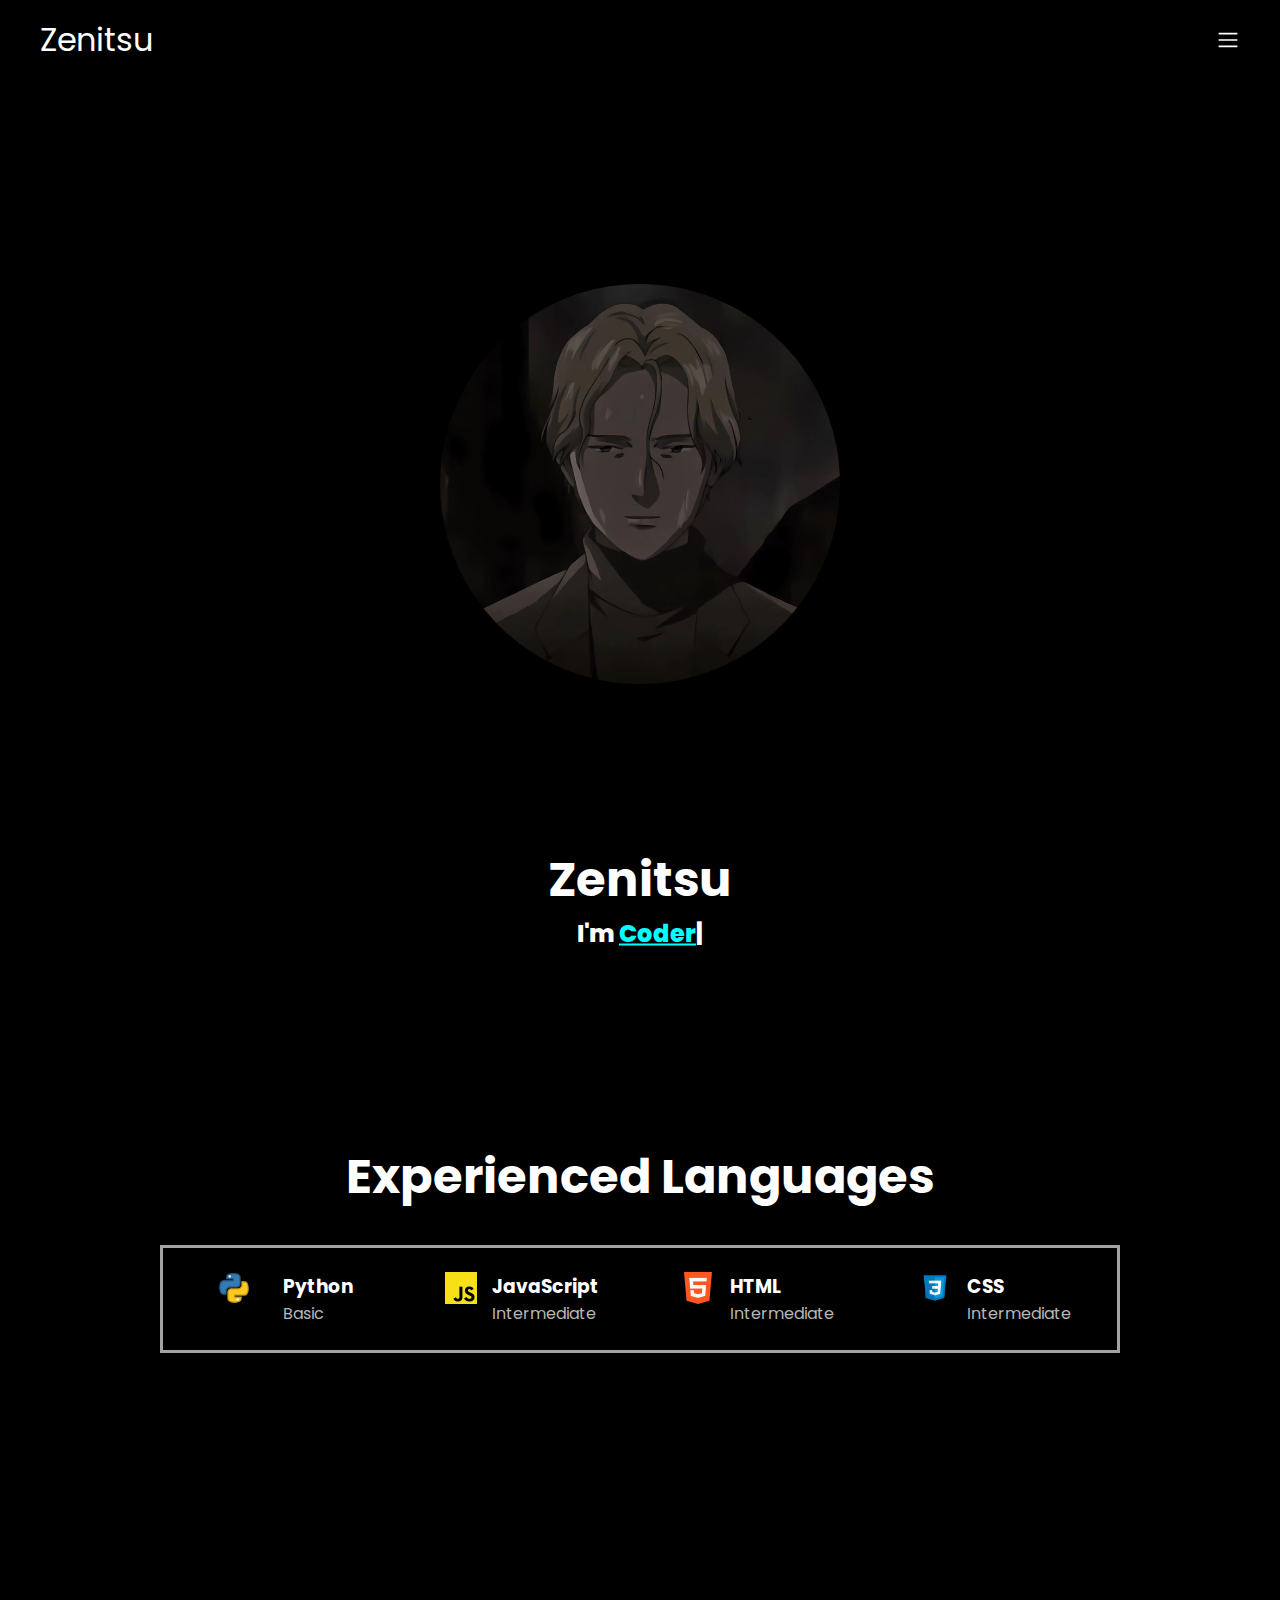
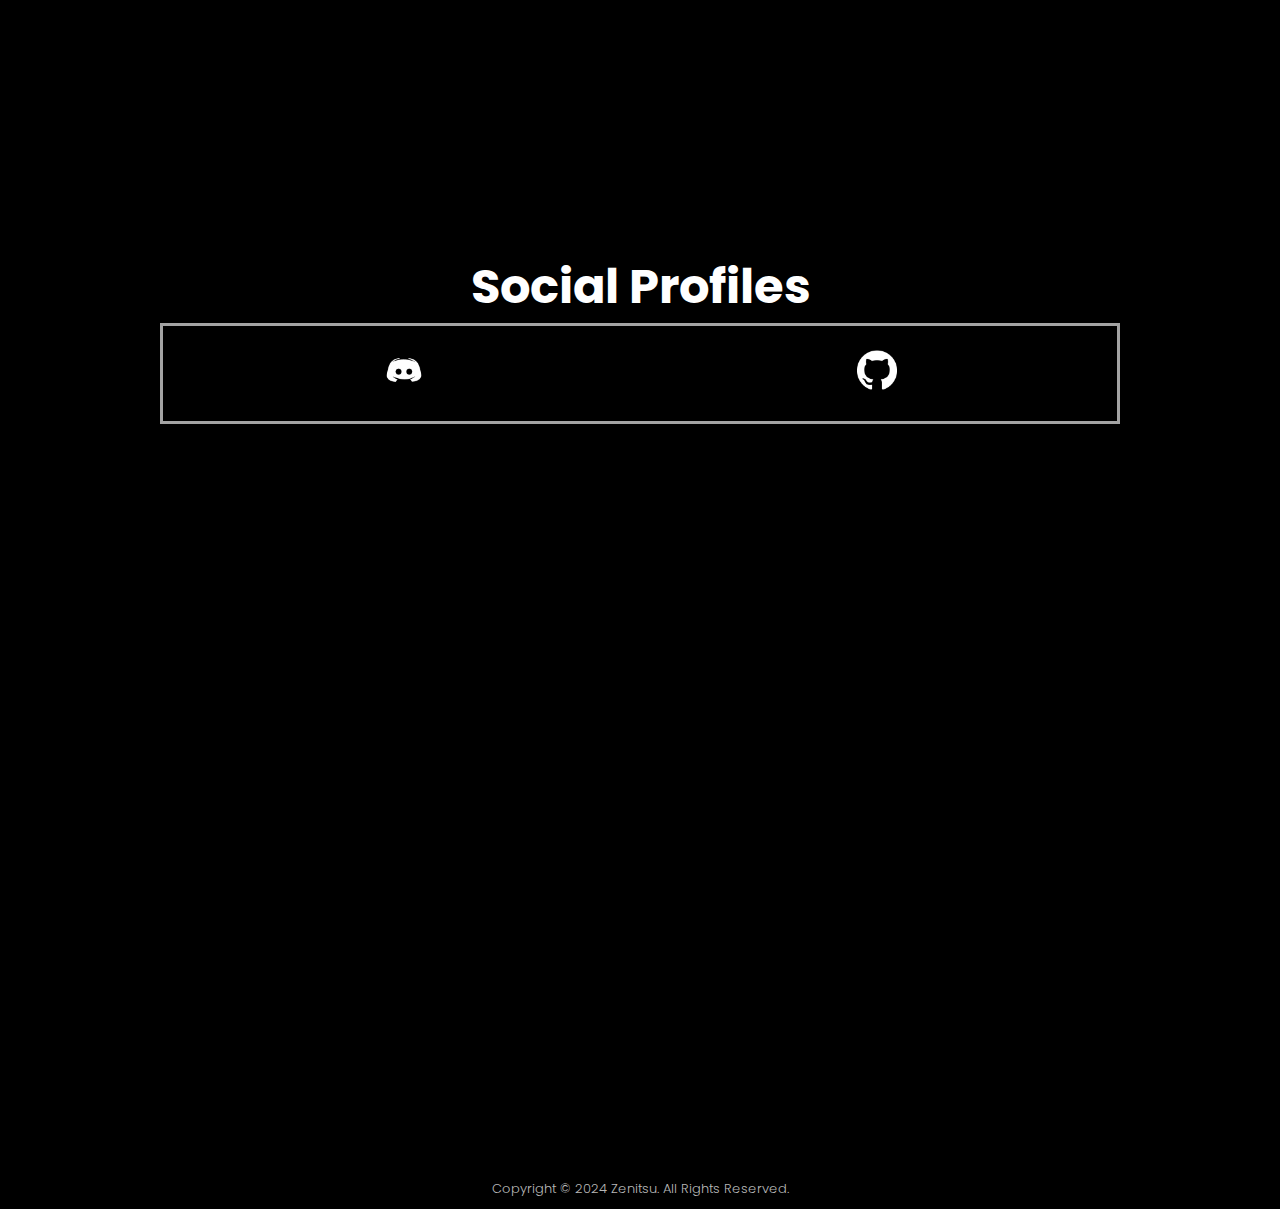
<file: index.html>
<!DOCTYPE html>
<html lang="en">
  <head>
    <meta charset="UTF-8" />
    <meta http-equiv="X-UA-Compatible" content="IE=edge" />
    <meta name="viewport" content="width=device-width, initial-scale=1.0" />
    <title>Zenitsu</title>
    <meta name="title" content="Zenitsu">
    <link rel="shortcut icon" href="./assets/avatar.jpg" type="image/x-icon">
    <meta name="description" content="Hey I'm Zenitsu, an Intermediate developer.">
    <link rel="stylesheet" href="./css/style.css"/>
    <link rel="stylesheet" href="./css/style2.css"/>
    <link rel="stylesheet" href="https://use.fontawesome.com/releases/v5.8.1/css/all.css" integrity="sha384-50oBUHEmvpQ+1lW4y57PTFmhCaXp0ML5d60M1M7uH2+nqUivzIebhndOJK28anvf" crossorigin="anonymous">
  </head>
  <body>
    <nav class="navbar">
      <div class="navbar-container">
        <a class="navbar-brand">Zenitsu</a>
        <button class="navbar-toggler" type="button" aria-expanded="false" aria-label="Toggle navigation">
          <span class="navbar-toggler-icon"></span>
        </button>
        <div class="navbar-collapse">
          <ul class="navbar-nav">
            <li class="nav-item"><a class="nav-link" href="#experience">Experiences</a></li>
            <li class="nav-item"><a class="nav-link" href="#socials">Social Profiles</a></li>
          </ul>
        </div>
      </div>
    </nav>
    <section id="profile">
      <div class="pic-container">
        <img src="./assets/avatar.jpg" alt="Zenitsu's pfp"/>
      </div>
      <div class="section_text">
        <h1 class="title">Zenitsu</h1>
        <h2 style="color:#fff">I'm <span class="typing" style="color:#00ffff; text-decoration: underline;"></span></h2>
      </div>
    </section>
    </nav>
    <section id="experience">
      <h1 class="title2">Experienced Languages</h1>
      <div class="experience-details-container">
        <div class="about-containers">
          <div class="details-container">
            <div class="article-container">
              <article>
                <img
                  src="./assets/python.png"
                  alt="Python icon"
                  class="icon"
                />
                <div>
                  <h3>Python</h3>
                  <p>Basic</p>
                </div>
              </article>
              <article>
                <img
                  src="./assets/javascript.png"
                  alt="JavaScript icon"
                  class="icon"
                />
                <div>
                  <h3>JavaScript</h3>
                  <p>Intermediate</p>
                </div>
              </article>
              <article>
                <img
                  src="./assets/html.png"
                  alt="HTML icon"
                  class="icon"
                />
                <div>
                  <h3>HTML</h3>
                  <p>Intermediate</p>
                </div>
              </article>
              <article>
                <img
                  src="./assets/css.png"
                  alt="CSS icon"
                  class="icon"
                />
                <div>
                  <h3>CSS</h3>
                  <p>Intermediate</p>
                </div>
              </article>
            </div>
          </div>
        </div>
      </div>
    </section>
    <section id="socials">
      <h3 class="title2">Social Profiles</h3>
        <div class="contact-about-containers">
          <div class="contact-details-container">
            <div class="article-container">
              <div>
                <a href="https://www.discord.com/users/1057928888732364891" target="_blank">
                  <img src="./assets/discord.png" alt="discord profile" class="icons">
                </a>
              </div>
              <div>
                <a href="https://www.github.com/Zenitsu29" target="_blank">
                  <img src="./assets/github.png" alt="github profile" class="icons">
                </a>
              </div>
            </div>
          </div>
        </div>
      </div>
    </section>
    <footer>
      <p>Copyright &copy; 2024 Zenitsu. All Rights Reserved.</p> 
    </footer>
    <script src="vendor/jquery/jquery.min.js"></script>
  <script src="vendor/bootstrap/js/bootstrap.bundle.min.js"></script>
  <script src="vendor/jquery.easing/jquery.easing.min.js"></script>
  <script src="vendor/php-email-form/validate.js"></script>
  <script src="vendor/waypoints/jquery.waypoints.min.js"></script>
  <script src="vendor/counterup/counterup.min.js"></script>
  <script src="vendor/owl.carousel/owl.carousel.min.js"></script>
  <script src="vendor/isotope-layout/isotope.pkgd.min.js"></script>
  <script src="vendor/venobox/venobox.min.js"></script>
  <script src="vendor/typed.js/typed.min.js"></script>
  <script type="text/javascript">
    var typed = new Typed('.typing',{
      strings: ["Coder", "Developer"],
      loop: true,
      typeSpeed: 65,
      backSpeed: 65
    });
  </script>

  <!-- Template Main JS File -->
  <script src="js/navigation.js"></script>
  </body>
</html>
</file>
<file: css/style.css>
/* GENERAL */

@import url("https://fonts.googleapis.com/css2?family=Poppins:wght@300;400;500;600&display=swap");

* {
  margin: 0;
  padding: 0;
}

body {
  font-family: "Poppins", sans-serif;
  background-color: black;
}

html {
  scroll-behavior: smooth;
}

p {
  color: rgb(183, 183, 183);
}

/* TRANSITION */

a,
.btn {
  transition: all 300ms ease;
}

/* SECTIONS */

section {
  padding-top: 60px;
  height: 96vh;
  margin: 0 10rem;
  box-sizing: border-box;
  min-height: fit-content;
}

.section-container {
  display: flex;
}

/* PROFILE SECTION */

#profile {
  display: flex;
  justify-content: center;
  gap: 5rem;
  height: 80vh;
}

.pic-container {
  display: flex;
  justify-content: center;
  align-items: center;
  height: 200px;
  width: 200px;
  margin: auto;
  position: relative;
}

.pic-container img {
  height: 400px;
  width: 400px;
  border-radius: 50%;
}

.section_text {
  position: absolute;
  top: 89%;
  left: 50%;
  transform: translate(-50%, -50%);
  text-align: center;
}

.section_text a {
  font-size: 32px;
  transition: transform 0.2s ease-in-out;
}

.section_text a:hover {
  transform: scale(1.2);
}

.section_text h2 {
  font-weight: 800;
}

.section_text img {
  width: 34px;
  height: 34px;
  transition: transform 0.2s ease;
}

.section_text img:hover {
  transform: scale(1.2);
}

.section_text p {
  font-weight: 500;
  font-size: 20px;
}

.section_text_p1 {
  text-align: center;
  padding-top: 20px;
}

.section_text_p2 {
  font-size: 1.75rem;
  margin-bottom: 1rem;
}

.title {
  font-size: 3rem;
  text-align: center;
  color: white;
  padding-top: 12rem;
}

.title2 {
  font-size: 3rem;
  text-align: center;
  color: white;
}

#socials-container {
  display: flex;
  justify-content: center;
  margin-top: 1rem;
  gap: 1rem;
}

#socials {
  position: relative;
  padding-top: 5%;
}

.contact-title {
    font-size: 3rem;
    text-align: center;
    color: white;
}

.contact-details {
  display: flex;
  justify-content: center;
  flex-direction: column;
}

.article-container {
  display: flex;
  text-align: initial;
  flex-wrap: wrap;
  flex-direction: row;
  gap: 2.5rem;
  justify-content: space-around;
}

article {
  display: flex;
  width: 10rem;
  justify-content: space-around;
  gap: 0.5rem;
  color: white;
}

/* ICONS */

.icon {
  height: 2rem;
}

/* BUTTONS */

.btn-container {
  display: flex;
  justify-content: center;
  gap: 1rem;
}

.btn {
  font-weight: 600;
  transition: all 300ms ease;
  padding: 2rem;
  width: 8rem;
  border-radius: 2rem;
}

.btn-color-1,
.btn-color-2 {
  border: rgb(53, 53, 53) 0.1rem solid;
}

.btn-color-1:hover,
.btn-color-2:hover {
  cursor: pointer;
}

.btn-color-1,
.btn-color-2:hover {
  background: rgb(53, 53, 53);
  color: white;
}

.btn-color-1:hover {
  background: rgb(0, 0, 0);
}

.btn-color-2 {
  background: none;
}

.btn-color-2:hover {
  border: rgb(255, 255, 255) 0.1rem solid;
}

.btn-container {
  gap: 1rem;
}

/* ABOUT SECTION */

#about {
  position: relative;
}

.about-containers {
  gap: 2rem;
  margin-bottom: 2rem;
  margin-top: 2rem;
}

.about-details-container {
  justify-content: center;
  flex-direction: column;
}

.about-containers,
.about-details-container {
  display: flex;
}

.about-pic {
  border-radius: 2rem;
}

.arrow {
  position: absolute;
  right: -5rem;
  bottom: 2.5rem;
}

.details-container {
  padding: 1.5rem;
  flex: 1;
  background: rgb(0, 0, 0);
  border: rgb(145, 145, 145) 0.2rem solid;
  border-color: rgb(163, 163, 163);
  text-align: center;
}

.section-container {
  gap: 4rem;
  height: 80%;
}

.pic-container {
  height: 400px;
  width: 400px;
  margin: auto 0;
}

/* EXPERIENCE SECTION */

#experience {
  position: relative;
  padding-top: 17%;
  
}

.experience-sub-title {
  color: rgb(85, 85, 85);
  font-weight: 600;
  font-size: 1.75rem;
  margin-bottom: 2rem;
}

.experience-details-container {
  display: flex;
  justify-content: center;
  flex-direction: column;
  
}

.article-container {
  display: flex;
  text-align: initial;
  flex-wrap: wrap;
  flex-direction: row;
  gap: 2.5rem;
  justify-content: space-around;
}

article {
  display: flex;
  width: 10rem;
  justify-content: space-around;
  gap: 0.5rem;
  color: white;
}

article .icon {
  cursor: default;
}

/* PROJECTS SECTION */

#projects {
  position: relative;
}

.color-container {
  border-color: rgb(163, 163, 163);
  background: rgb(250, 250, 250);
}

.project-img {
  border-radius: 2rem;
  width: 90%;
  height: 90%;
}

.project-title {
  margin: 1rem;
  color: black;
}

.project-btn {
  color: white;
  border-color: rgb(163, 163, 163);
}

/* CONTACT */

#contact {
  display: flex;
  justify-content: center;
  flex-direction: row;
  height: 70vh;
}

.contact-info-upper-container {
  display: flex;
  justify-content: center;
  border-radius: 2rem;
  border: rgb(53, 53, 53) 0.1rem solid;
  border-color: rgb(163, 163, 163);
  background: (250, 250, 250);
  margin: 2rem auto;
  padding: 0.5rem;
}

.contact-info-container {
  display: flex;
  align-items: center;
  justify-content: center;
  gap: 0.5rem;
  margin: 1rem;
}

.contact-info-container p {
  font-size: large;
}

.contact-icon {
  cursor: default;
}

#contact h3 {
  color: white;
  display: flex;
  justify-content: center;
  left: 50%;
  transform: translateX(-50%);
  z-index: 1;
}

.contact-details-container {
  padding: 1.5rem;
  flex: 1;
  background: rgb(0, 0, 0);
  border: rgb(53, 53, 53) 0.2rem solid;
  border-color: rgb(163, 163, 163);
  text-align: center;
}

.icons {
  height: 2.5rem;
  transition: transform 0.1s ease-in-out;
  cursor: pointer;
}

.icons:hover {
  transform: scale(1.3);
}

/* FOOTER SECTION */



/* HEADER */

/* header {
  width: 100%;
  background-color: #000;
  z-index: 10;
} */

/* Navbar styles */
.navbar {
  background-color: #000;
  position: relative;
  z-index: 1000;
}

.navbar-container {
  display: flex;
  justify-content: space-between;
  align-items: center;
  max-width: 1200px;
  margin: 0 auto;
  padding: 1rem;
}

.navbar-brand {
  font-size: 2rem;
  color: white;
}

.navbar-toggler {
  border: none;
  background-color: transparent;
  cursor: pointer;
  padding: 0;
  margin: 0;
}

.navbar-toggler:focus {
  outline: none;
}

.navbar-toggler-icon {
  display: block;
  width: 1.5rem;
  height: 1.5rem;
  background-image: url('data:image/svg+xml,%3Csvg viewBox="0 0 30 30" xmlns="http://www.w3.org/2000/svg"%3E%3Cpath stroke="white" stroke-width="2" stroke-linecap="round" stroke-miterlimit="10" d="M4 7h22M4 15h22M4 23h22"/%3E%3C/svg%3E');
  background-repeat: no-repeat;
  background-position: center;
  background-size: contain;
}

/* Navbar collapse styles */
.navbar-collapse {
  display: none;
  position: absolute;
  top: 100%;
  left: 69%;
  right: 0%;
  background-color: #000;
  z-index: 999;
  text-align: right;
}

.navbar-collapse.show {
  display: grid;
}

.navbar-nav {
  display: flex;
  flex-direction: column;
  margin: 0;
  padding: 0;
  list-style: none;
}

.nav-item {
  margin-bottom: 0.5rem;
}

.nav-link {
  display: grid;
  padding: 0.5rem 1rem;
  color: white;
  text-decoration: none;
  transition: background-color 0.2s ease-in-out;
}

.nav-link:hover,
.nav-link:focus {
  background-color: #2c2c2c;
}


/* Footer */

footer {
  text-align: center;
  margin-top: 10%;
  padding-bottom: 10px;
}

footer p {
  font-weight: 300;
  font-size: small;
}
</file>
<file: css/style2.css>
@media screen and (max-width: 1400px) {
    #profile {
      height: 83vh;
      margin-bottom: 6rem;
    }
    .about-containers {
      flex-wrap: wrap;
    }
    #contact,
    #projects {
      height: fit-content;
    }
  }
  
  @media screen and (max-width: 1200px) {
    #desktop-nav {
      display: none;
    }
    #hamburger-nav {
      display: flex;
    }
    #experience,
    .experience-details-container {
      margin-top: 2rem;
    }
    #profile,
    .section-container {
      display: block;
    }
    .arrow {
      display: none;
    }
    section,
    .section-container {
      height: fit-content;
    }
    section {
      margin: 0 5%;
    }
    .pic-container {
      width: 275px;
      height: 275px;
      margin: 0 auto 2rem;
      padding-top: 30%;
    }
    .about-containers {
      margin-top: 0;
    }
  }
  
  @media screen and (max-width: 600px) {
    #contact,
    footer {
      height: 2vh;
    }
    #profile {
      height: 83vh;
      margin-bottom: 0;
    }
    article {
      font-size: 1rem;
    }
    footer nav {
      height: fit-content;
      margin-bottom: 2rem;
    }
    .about-containers,
    .contact-info-upper-container,
    .btn-container {
      flex-wrap: wrap;
    }
    .contact-info-container {
      margin: 0;
    }
    .contact-info-container p,
    .nav-links li a {
      font-size: 1rem;
    }
    .experience-sub-title {
      font-size: 1.25rem;
    }
    .logo {
      font-size: 1.5rem;
    }
    .nav-links {
      flex-direction: column;
      gap: 0.5rem;
      text-align: center;
    }
    .pic-container {
      width: auto;
      height: 46vw;
      justify-content: center;
      padding-top: 60%;
    }
    .section_text_p2 {
      font-size: 1.25rem;
    }
    .title {
      font-size: 2rem;
    }
    .title2 {
      font-size: 1.5rem;
    }
    #experience {
      padding-top: 40%;
    }
    .contact-title {
      font-size: 1.5rem;
    }
    .text-container {
      text-align: center;
    }
  }
</file>
